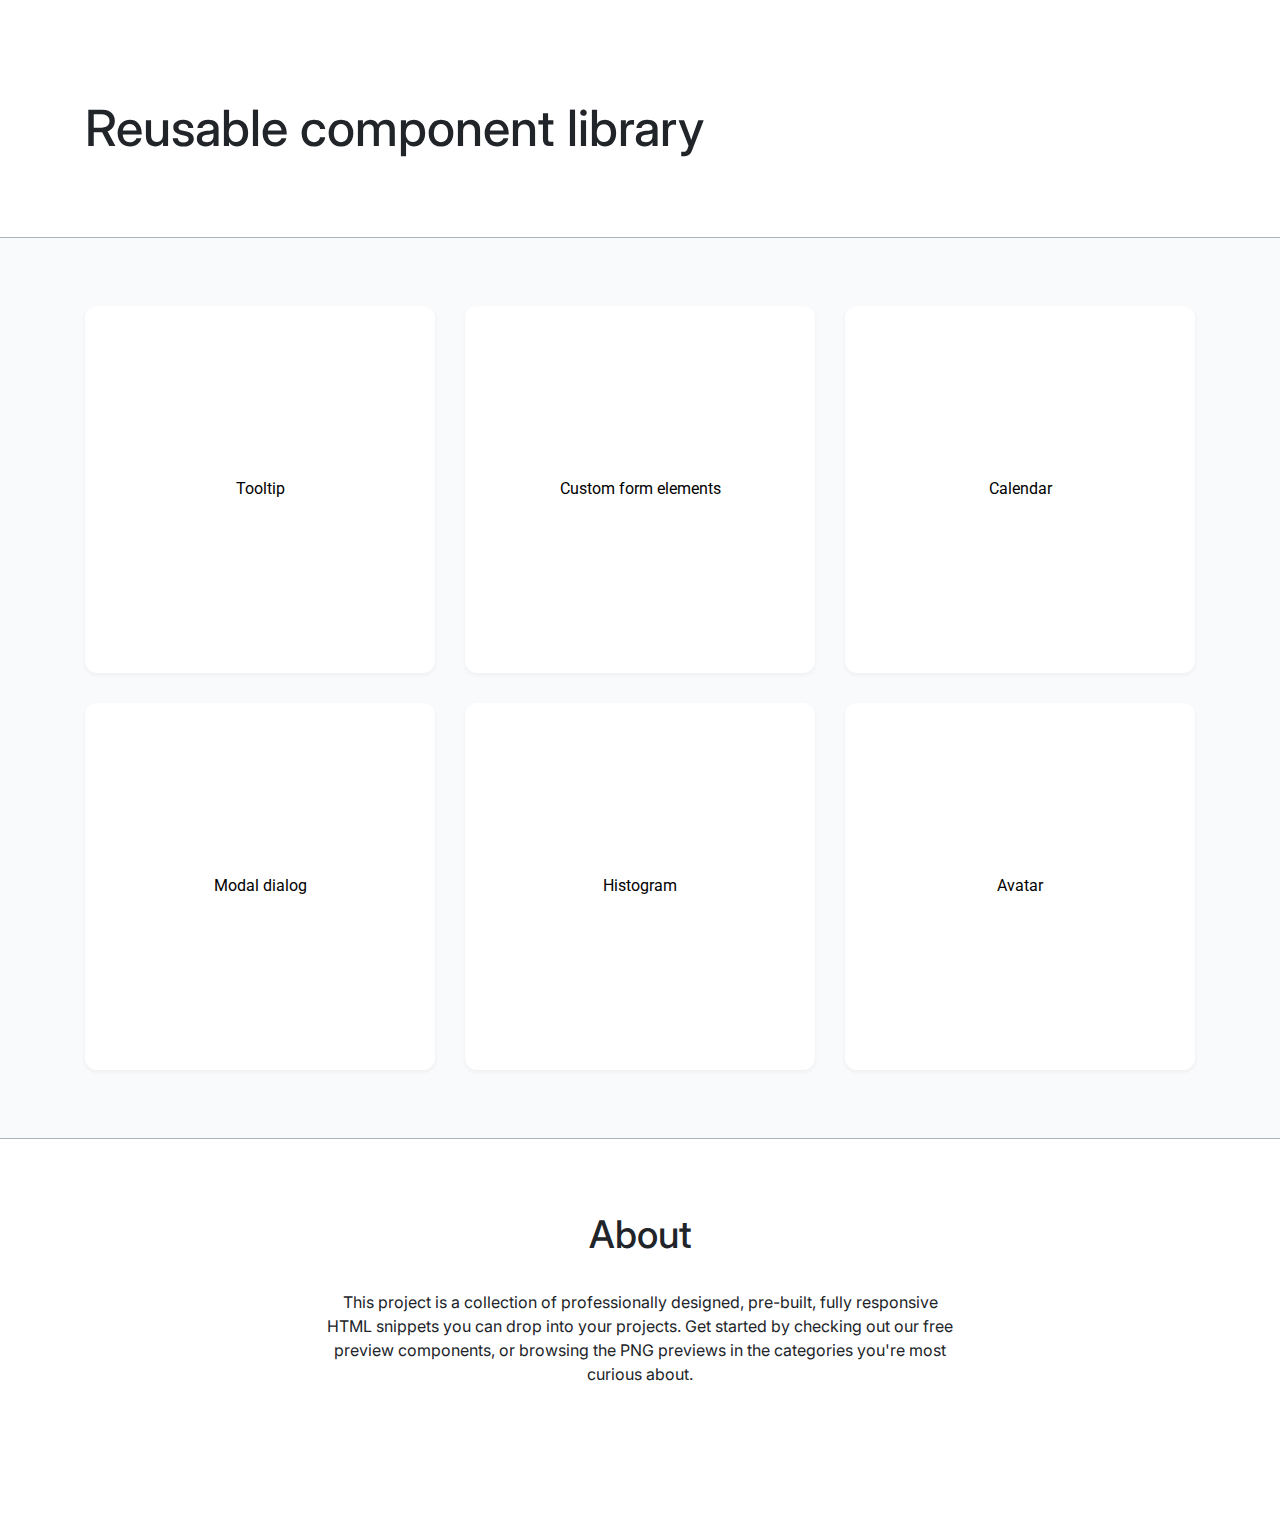
<file: index.html>
<!DOCTYPE html>
<!-- Главная страница -->
<html lang="ru">
  <head>
    <link rel="stylesheet" href="./assets/css/normalize.css">
    <link rel="stylesheet" href="./assets/css/main.css">
    <link rel="stylesheet" href="./components/header/header.css">
    <link rel="stylesheet" href="./components/footer/footer.css">
    <link rel="stylesheet" href="./components/card/card.css">
    <link rel="stylesheet" href="./components/preview/preview.css">

  </head>
  <body class="page">
    <header class="header">
      <div class="page__box">
        <h1 class="header__title">Reusable component library</h1>
      </div>
    </header>
    <main class="main">
      <div class="page__box">
        <div class="preview">
          <div class="card">
            <div class="card__title">Tooltip</div>
          </div>
          <div class="card">
            <div class="card__title">Custom form elements</div>
          </div>
          <div class="card">
            <div class="card__title">Calendar</div>
          </div>
          <div class="card">
            <div class="card__title">Modal dialog</div>
          </div>
          <div class="card">
            <div class="card__title">Histogram</div>
          </div>
          <div class="card">
            <div class="card__title">Avatar</div>
          </div>
        </div>
      </div>
    </main>
    <footer class="footer">
      <div class="page__box">
        <h2 class="footer__title">About</h2>
        <p class="footer__desc">This project is a collection of professionally designed, pre-built, fully responsive HTML snippets you can drop into your projects. Get started by checking out our free preview components, or browsing the PNG previews in the categories you're most curious about.</p>
      </div>
      </footer>
  </body>
</html>
</file>
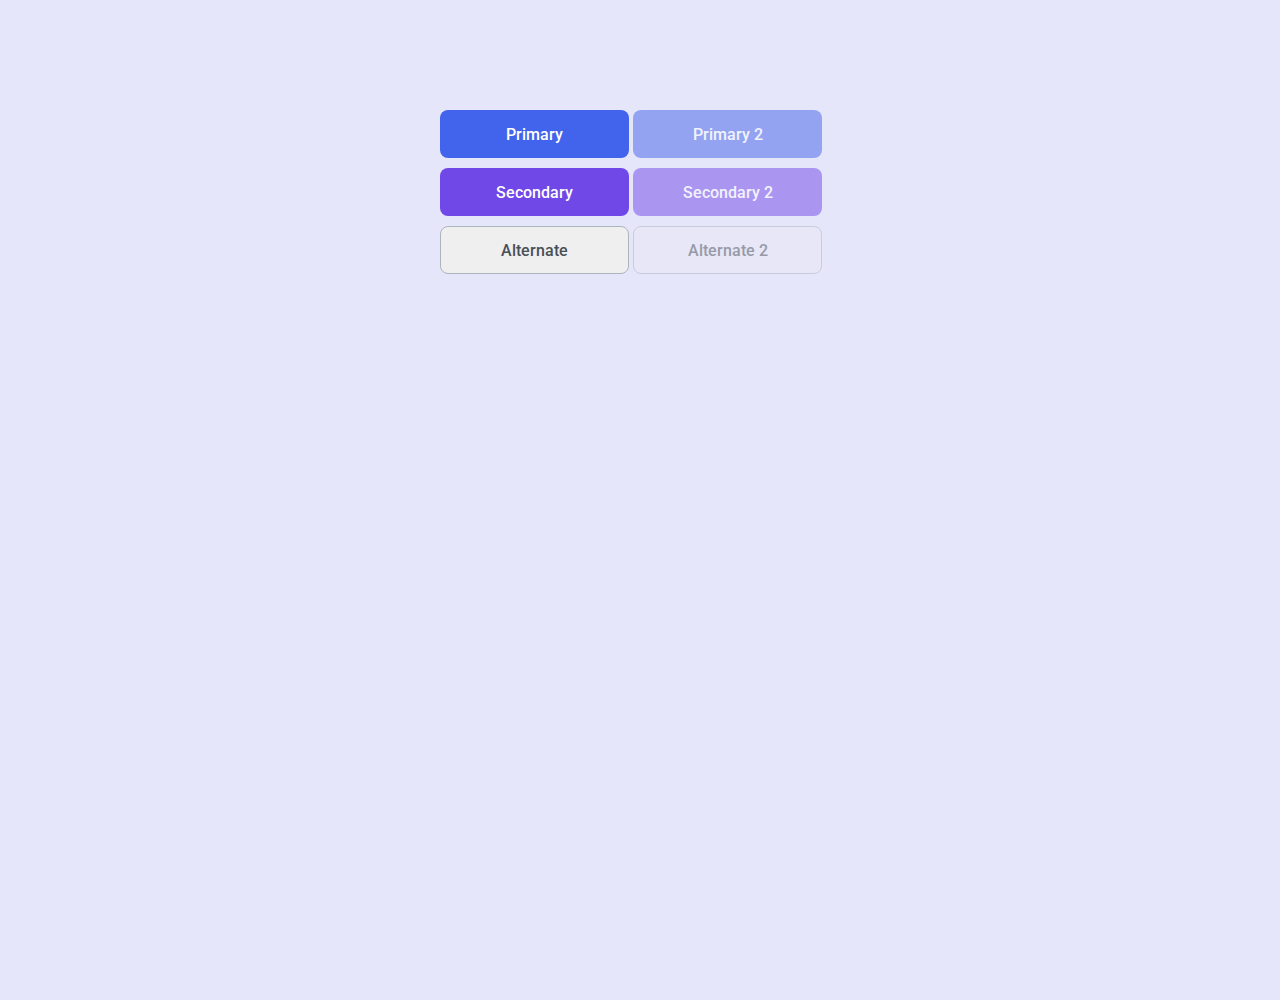
<file: 03-lection1/01-button/index.html>
<!DOCTYPE html>
<!-- Страница с кнопкой -->
<html lang="ru">
  <head>
    <link rel="stylesheet" href="./normalize.css">
    <link rel="stylesheet" href="../../assets/css/main.css">
    <link rel="stylesheet" href="./button.css">
    <link rel="stylesheet" href="./layout.css">
  </head>
  <body>
    <div class="main">
      <div class="grid">
        <button class="button button_primary grid-button">
          Primary
        </button>
        <button class="button button_primary button_disabled grid-button" disabled>
          Primary 2
        </button>

        <button class="button button_secondary grid-button">
          Secondary
        </button>
        <button class="button button_secondary button_disabled grid-button" disabled>
          Secondary 2
        </button>

        <button class="button button_alternate grid-button">
          Аlternate
        </button>
        <button class="button button_alternate button_disabled grid-button" disabled>
          Аlternate 2
        </button>
      </div>
    </div>
  </body>
</html>
</file>
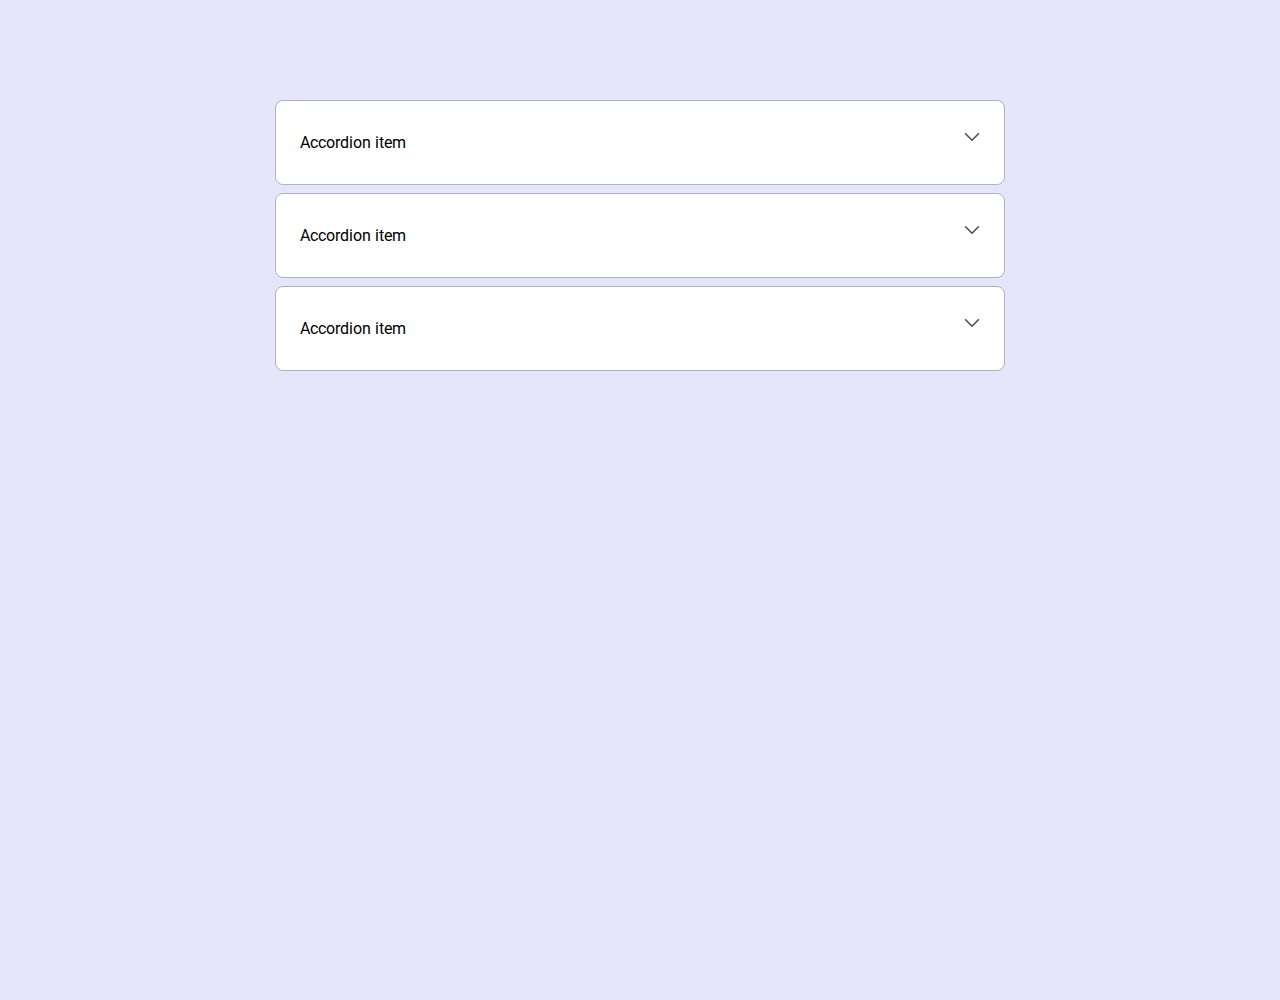
<file: 03-lection1/02-accordion/index.html>
<!DOCTYPE html>
<!-- Страница с аккордеоном -->
<html lang="ru">
    <head>
        <link rel="stylesheet" href="../../assets/css/main.css">
        <link rel="stylesheet" href="./accordion.css">
        <link rel="stylesheet" href="./layout.css">
    </head>
    <body>
        <div class="main">
            <div class="accord">
                <div class="accord__item">
                    <details class="accord__body">
                        <summary class="accord__header">
                            <span class="accord__title">Accordion item</span>
                            <img src="../../assets/images/accord_arrow.svg" alt="control" class="accord__arrow">
                        </summary>
                        <p class="accord__details">
                            Amet minim mollit non deserunt ullamco est sit aliqua dolor do amet sint. Velit officia consequat duis enim velit mollit. Exercitation veniam consequat sunt nostrud amet.
                        </p>
                    </details>
                </div>
                <div class="accord__item">
                    <details class="accord__body">
                        <summary class="accord__header">
                            <span class="accord__title">Accordion item</span>
                            <img src="../../assets/images/accord_arrow.svg" alt="control" class="accord__arrow">
                        </summary>
                        <p class="accord__details">
                            Amet minim mollit non deserunt ullamco est sit aliqua dolor do amet sint. Velit officia consequat duis enim velit mollit. Exercitation veniam consequat sunt nostrud amet.
                        </p>
                    </details>
                </div>
                <div class="accord__item">
                    <details class="accord__body">
                        <summary class="accord__header">
                            <span class="accord__title">Accordion item</span>
                            <img src="../../assets/images/accord_arrow.svg" alt="control" class="accord__arrow">
                        </summary>
                        <p class="accord__details">
                            Amet minim mollit non deserunt ullamco est sit aliqua dolor do amet sint. Velit officia consequat duis enim velit mollit. Exercitation veniam consequat sunt nostrud amet.
                        </p>
                    </details>
                </div>
            </div>
        </div>
    </body>
</html>
</file>
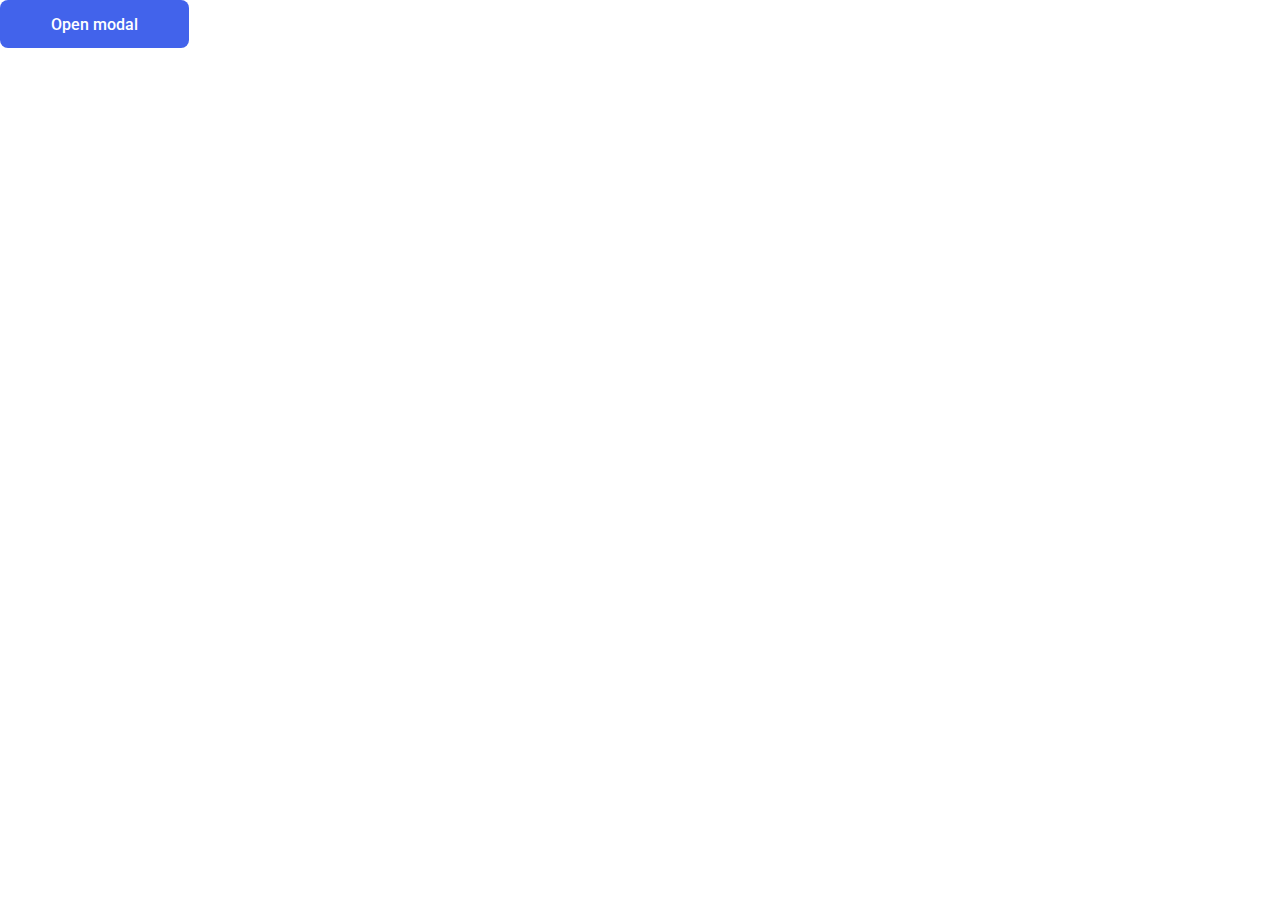
<file: 05-lection3/02-modal/index.html>
<!DOCTYPE html>
<!-- Страница с модалкой -->
<html lang="ru">
    <head>
        <link rel="stylesheet" href="../../assets/css/main.css">
        <link rel="stylesheet" href="./modal.css">
        <link rel="stylesheet" href="../../03-lection1/01-button/button.css">
        <title>Modal</title>
        <style>
            html body{
                height: 100%;
                margin: auto;
                position: relative;
            }
        </style>
    </head>
    <body>
        <button class="button button_primary" id="modal-open">Open modal</button>
        <div class="modal" id="modal">
            <div class="modal__popup">
                <div class="popup__close" id="modal-close">
                    <svg width="16" height="16" viewBox="0 0 16 16" fill="none" xmlns="http://www.w3.org/2000/svg"><path fill-rule="evenodd" clip-rule="evenodd" d="M12.4714 3.52861C12.7318 3.78896 12.7318 4.21107 12.4714 4.47141L4.47141 12.4714C4.21107 12.7318 3.78896 12.7318 3.52861 12.4714C3.26826 12.2111 3.26826 11.789 3.52861 11.5286L11.5286 3.52861C11.789 3.26826 12.2111 3.26826 12.4714 3.52861Z" fill="#495057"/><path fill-rule="evenodd" clip-rule="evenodd" d="M3.52861 3.52861C3.78896 3.26826 4.21107 3.26826 4.47141 3.52861L12.4714 11.5286C12.7318 11.789 12.7318 12.2111 12.4714 12.4714C12.2111 12.7318 11.789 12.7318 11.5286 12.4714L3.52861 4.47141C3.26826 4.21107 3.26826 3.78896 3.52861 3.52861Z" fill="#495057"/></svg>
                </div>
                <h3 class="popup__title">Modal title</h3>
                <p class="popup__paragraph">Amet minim mollit non deserunt ullamco est sit aliqua dolor do amet sint. Velit officia consequat duis enim velit mollit. Exercitation veniam consequat sunt nostrud amet.</p>
                <p class="popup__paragraph">Amet minim mollit non deserunt ullamco est sit aliqua dolor do amet sint. Velit officia consequat duis enim velit mollit. Exercitation veniam consequat sunt nostrud amet.</p>
            </div>
        </div>
    </body>
    <script src="./index.js"></script> 
</html>
</file>
<file: assets/css/main.css>
@import '../fonts/fonts.css';

:root {
    --white: #ffffff;
    --black: #212429;
    --pink: #F784AD;
    --purple: #7048E8;
    --blue: #374FC7;
    --red: #F03D3E;
    --grey-1: #F8F9FA;
    --grey-2: #DDE2E5;
    --grey-3: #ACB5BD;
    --grey-4: #495057;

    --error: var(--red);
    --success: var(--blue);

    --primary: var(--blue);
    --secondary: var(--purple);
}

* {
    font-family: 'Roboto', sans-serif;
}

html {
    height: 100%;
  }
.page {
    background: var(--grey-1);
    display: flex;
    flex-direction: column;
    height: 100%;
    background: #F9FAFC;
    ;
}
.page__box{
    max-width: 1110px;
    width: 100%;
    margin: 0 auto;
}
.main{
    flex-grow: 1;
}
</file>
<file: components/header/header.css>
.header{
    background: var(--white);
    padding: 96px 0 77px;
    border-bottom: 1px solid var(--grey-3);
}
.header__title{
    font-family: Inter;
    font-style: normal;
    font-weight: 500;
    font-size: 50px;
    line-height: 64px;
    color: var(--black);
    margin: 0;
}
</file>
<file: components/footer/footer.css>
.footer{
    background: var(--white);
    padding: 71px 0 136px;
    border-top: 1px solid var(--grey-3);
}
.footer__title{
    font-family: Inter;
    font-style: normal;
    font-weight: 500;
    font-size: 38px;
    line-height: 48px;
    color: var(--black);
    margin: 0;
    text-align: center;
}
.footer__desc{
    font-family: Inter;
    font-style: normal;
    font-weight: 400;
    font-size: 16px;
    line-height: 24px;
    color: var(--black);
    margin: 32px auto 0 auto;
    max-width: 640px;
    text-align: center;
    padding: auto;
}
</file>
<file: components/card/card.css>
.card{
    height: 367px;
    width: 350px;
    border-radius: 12px;
    box-shadow: 0px 2px 4px rgba(33, 36, 41, 0.05);
    background: var(--white);
    display: flex;
    flex-direction: column;
}
.card__title{
    margin: auto;
}
</file>
<file: components/preview/preview.css>
.preview{
    margin: 68px auto 68px auto;
    display: flex;
    flex-flow: row wrap;
    /*justify-content: space-between;*/
    gap: 30px 30px;
}
</file>
<file: 03-lection1/01-button/button.css>
/* Стилизация кнопки */
.button {
    font-family: roboto;
    font-weight: 500;
    font-style: normal;
    font-size: 16px;
    text-align: center;
    line-height: 19px;
    width: 189px;
    height: 48px;
    border-radius: 8px;
    cursor: pointer;
    border: none;
    padding: 0;
}
.button_disabled {
    opacity: 0.5;
    cursor: default;
    pointer-events: none;
}
.button_primary {
    background: #4263EB;
    color: var(--white);
    transition: all 200ms ease-in-out;
}
/*
Вариант для работы с классами
*/
.button_primary:hover{
    background: #2342C0;
}
/*
варинт для работы с атрибутами
.button_primary:hover:not(:disabled) {
    background: #2342C0;

}*/
.button_secondary {
    background: var(--secondary);
    color: var(--white);
    transition: all 200ms ease-in-out;
}
.button_secondary:hover {
    background: #5028C6;
    
}
.button_alternate {
    border: 1px solid var(--grey-3);
    color: var(--grey-4);
    transition: all 200ms ease-in-out;
}
.button_alternate:hover {
    border: 1px solid var(--grey-4);
    

}
</file>
<file: 03-lection1/01-button/layout.css>
html body {
    height: 100vh;
    background-color: lavender;
}
.main {
    display: flex;
    margin-top: 100px;
    flex-direction: row;
    justify-content: center;
}
.grid {
    width: 400px;
    flex-direction: column;
}
.grid-button {
    margin-top: 10px;
}
</file>
<file: 03-lection1/02-accordion/accordion.css>
/* Стилизация аккордеона */
.accord {
    width: 730px;
    flex-direction: column;
}
.accord__item{
    background: var(--white);
    border-radius: 8px;
    margin-bottom: 8px;
    border: 1px solid var(--grey-3);
    padding: 32px 24px 32px 24px;
    box-sizing: border-box;
    position: relative;
}
.accord__item:last-child{
    margin-bottom: 0px;
}
.accord__header{
    list-style: none;
    display: -webkit-box;
    display: -webkit-inline-flex;
    display: -webkit-flex;
    display: flex;
    flex-flow: row wrap;
    -webkit-justify-content: space-between;
    justify-content: space-between;

}
.accord_title{
    font-family: Inter;
    font-weight: 400;
    font-style: normal;
    font-size: 16px;
    line-height: 24px;
    color: var(--black);
}
.accord__details{
    font-family: Inter;
    font-weight: 400;
    font-style: normal;
    font-size: 16px;
    line-height: 24px;
    color: var(--grey-4);
    margin-bottom: 0px;

}
.accord__header::-webkit-details-marker {  /* нестандартный псевдоэлемент Google Chrome */
    display: none;
}
.accord__body[open] > .accord__header > .accord__arrow{
    transform: rotate(180deg);
}
.accord__arrow{
    width: 16px;
    height: 8px;
/*    position: absolute;
    right: 32px;
    top: 32px;
*/
    transition: all 800ms ease-in-out
}
</file>
<file: 03-lection1/02-accordion/layout.css>
html body {
    height: 100vh;
    background-color: lavender;
}
.main {
    display: flex;
    margin-top: 100px;
    flex-direction: row;
    justify-content: center;
}
</file>
<file: 05-lection3/02-modal/modal.css>
.modal{
    position: fixed;
    display: none;
    flex-flow: column wrap;
    align-items: center;
    top: 0px;
    left: 0px;
    width: 100vw;
    height: 100vh;
    justify-content: center;
    background: rgba(196, 196, 196, 0.8);;
}
.modal__popup{
    z-index: 2;
    background: var(--white);
    max-width: 428px;
    border-radius: 8px;
    box-sizing: border-box;
    padding: 30px 40px;
    display: flex;
    flex-flow: column wrap;
    position: relative;
}
.popup__close{
    width: 16px;
    height: 16px;
    position: absolute;
    right: 15px;
    top: 15px;
    cursor: pointer;;
}
.popup__title{
    font-family: Inter;
    font-size: 20px;
    font-style: normal;
    font-weight: 600;
    line-height: 24px;
    letter-spacing: 0px;
    text-align: left;
    margin: 0;
    margin-bottom: 14px;
}
.popup__paragraph{
    font-family: Inter;
    font-size: 16px;
    font-style: normal;
    font-weight: 400;
    line-height: 24px;
    letter-spacing: 0em;
    text-align: left;
    margin: 0 auto;
}
</file>
